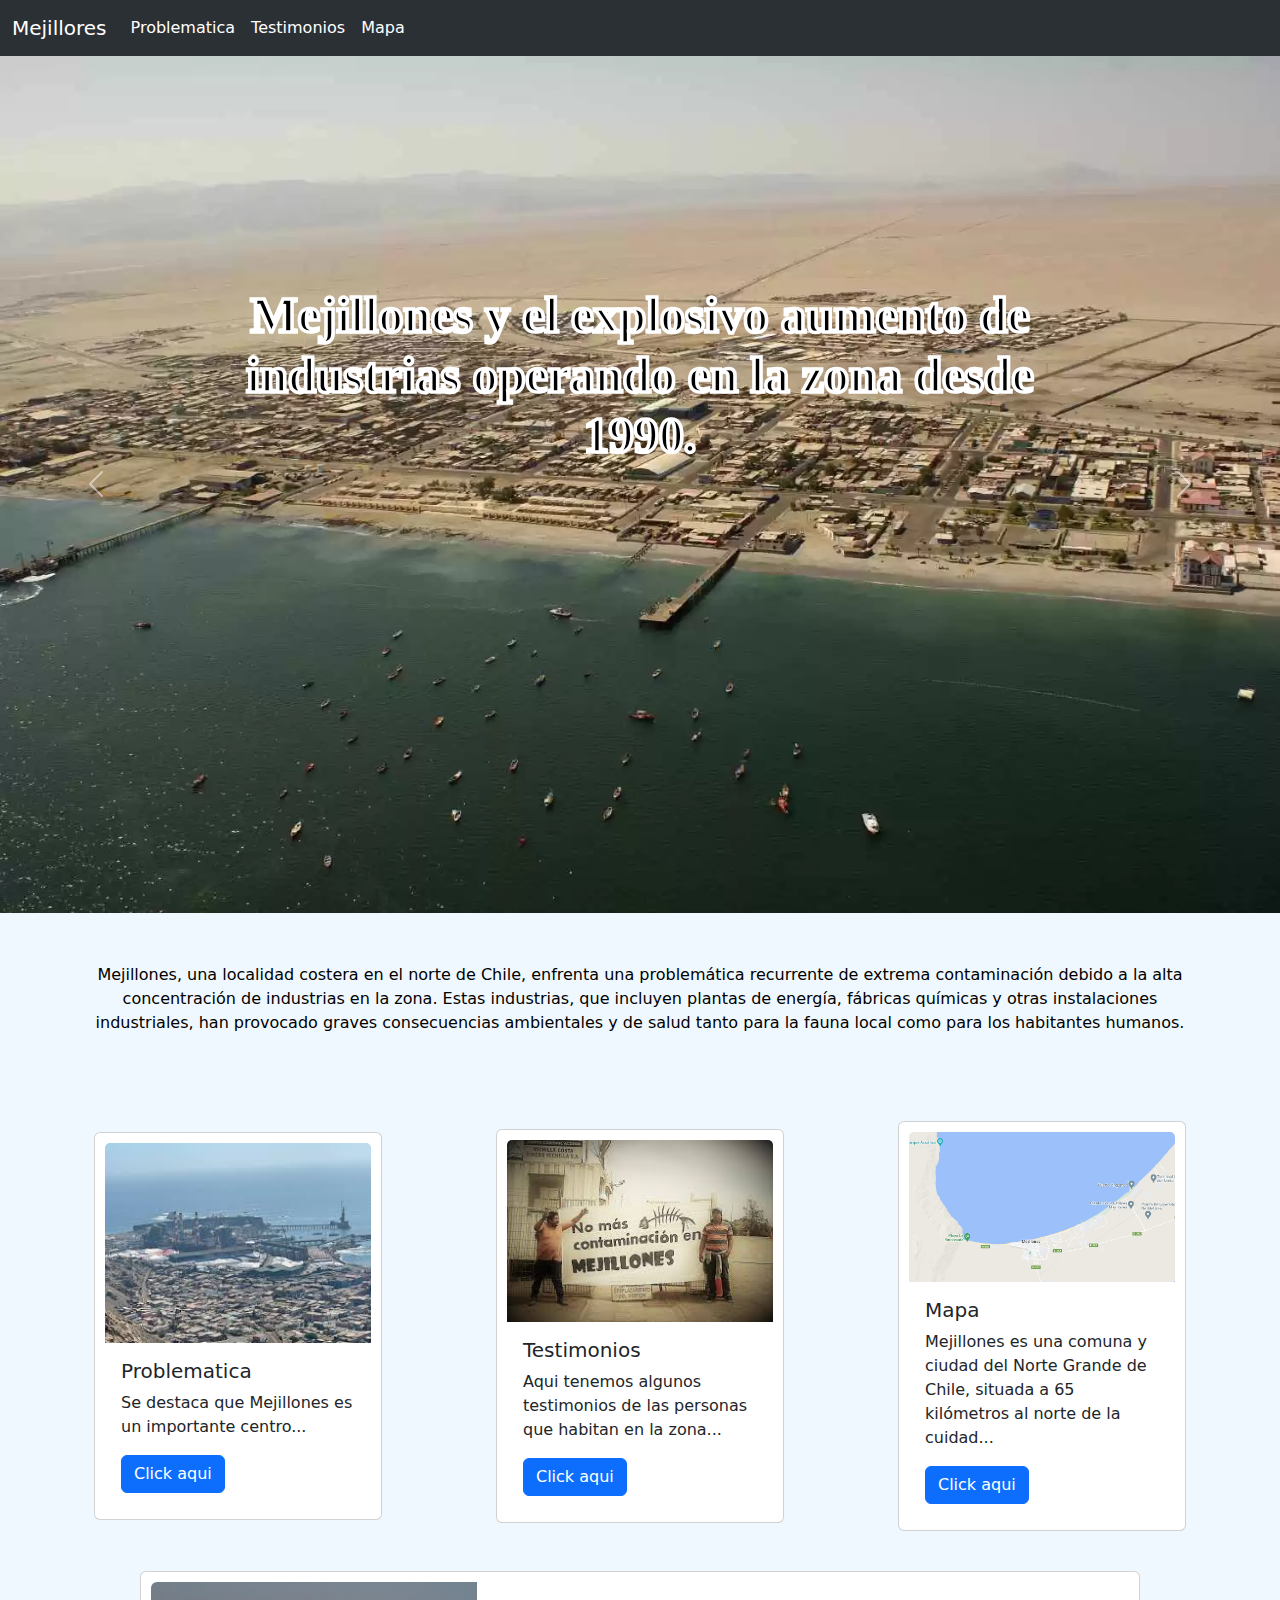
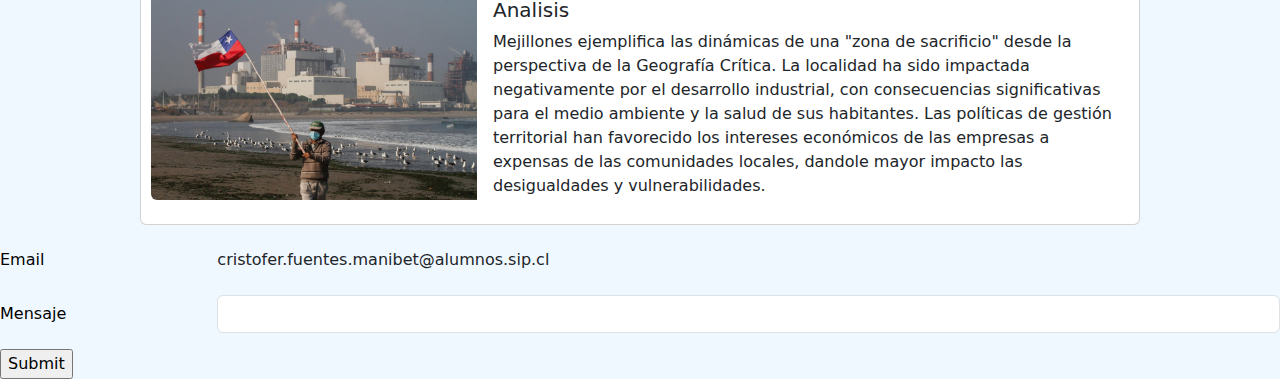
<file: index.html>
<!DOCTYPE html>
<html lang="en">

<head>
  <meta charset="utf-8" />
  <meta name="viewport" content="width=device-width, initial-scale=1" />
  <title>Mejillones Zona de sacrificio</title>
  <link rel="stylesheet" href="style.css" />
  <link href="https://cdn.jsdelivr.net/npm/bootstrap@5.3.3/dist/css/bootstrap.min.css" rel="stylesheet"
    integrity="sha384-QWTKZyjpPEjISv5WaRU9OFeRpok6YctnYmDr5pNlyT2bRjXh0JMhjY6hW+ALEwIH" crossorigin="anonymous" />
  <link rel="icon" href="img/paisicono.png">
</head>

<body>
  <script src="https://cdn.jsdelivr.net/npm/bootstrap@5.3.3/dist/js/bootstrap.bundle.min.js"
    integrity="sha384-YvpcrYf0tY3lHB60NNkmXc5s9fDVZLESaAA55NDzOxhy9GkcIdslK1eN7N6jIeHz"
    crossorigin="anonymous"></script>

  <!-- inicio barra navegación -->
  <div class="main">
    <div>
      <nav class="navbar navbar-expand-lg bg-body-tertiary" data-bs-theme="dark">
        <div class="container-fluid">
          <a class="navbar-brand Tamaño-texto" href="index.html">Mejillores</a>
          <button class="navbar-toggler" type="button" data-bs-toggle="collapse"
            data-bs-target="#navbarSupportedContent" aria-controls="navbarSupportedContent" aria-expanded="false"
            aria-label="Toggle navigation">
            <span class="navbar-toggler-icon"></span>
          </button>
          <div class="collapse navbar-collapse" id="navbarSupportedContent">
            <ul class="navbar-nav me-auto mb-2 mb-lg-0">
              <li class="nav-item">
                <a class="nav-link active Tamaño-texto" href="problematica.html">Problematica</a>
              </li>
              <li class="nav-item">
                <a class="nav-link active Tamaño-texto" href="testimonios.html">Testimonios</a>
              </li>
              <li class="nav-item">
                <a class="nav-link active Tamaño-texto" href="Mapa.html">Mapa</a>
              </li>
              </form>
          </div>
        </div>
      </nav>
    </div>

    <!-- fin barra navegación -->

    <!-- Inicio carrusel -->
    <div id="carouselExampleAutoplaying" class="carousel slide" data-bs-ride="carousel">
      <div class="carousel-inner">
        <div class="carousel-item active carrusel">
          <div class="carousel-caption d-none d-md-block">
            <h1 class="TituloP">Mejillones y el explosivo aumento de industrias operando en la zona desde 1990.</h1>
          </div>
          <img src="img/ZonaMejillones.webp" class="d-block w-100" alt="Zona de mejillones" />
        </div>
        <div class="carousel-item">
          <div class="carousel-caption d-none d-md-block">
            <h1 class="TituloP">Mejillones y el explosivo aumento de industrias operando en la zona desde 1990.</h1>
          </div>
          <img src="img/fabrica.jpg" class="d-block w-100" alt="Fabrica en mejillones" />
        </div>
      </div>
      <button class="carousel-control-prev" type="button" data-bs-target="#carouselExampleAutoplaying"
        data-bs-slide="prev">
        <span class="carousel-control-prev-icon" aria-hidden="true"></span>
        <span class="visually-hidden">Previous</span>
      </button>
      <button class="carousel-control-next" type="button" data-bs-target="#carouselExampleAutoplaying"
        data-bs-slide="next">
        <span class="carousel-control-next-icon" aria-hidden="true"></span>
        <span class="visually-hidden">Next</span>
      </button>
    </div>
    <!-- Fin carrusel -->

    <!--Inicio INFORACION DE MEJILLONES -->
    <p class="parrafo">
      Mejillones, una localidad costera en el norte de Chile, enfrenta una
      problemática recurrente de extrema contaminación debido a la alta
      concentración de industrias en la zona. Estas industrias, que incluyen
      plantas de energía, fábricas químicas y otras instalaciones industriales,
      han provocado graves consecuencias ambientales y de salud tanto para la
      fauna local como para los habitantes humanos.
    </p>
    <!-- Fin INFORACION DE MEJILLONES -->

    <!-- Inicio tarjeta -->
    <div class="tarjeta">
      <div class="card" style="width: 18rem;">
        <img src="img/Problematica.jpg" class="card-img-top" alt="Imagen de la contaminacios de mejillones">
        <div class="card-body">
          <h5 class="card-title">Problematica</h5>
          <p class="card-text">Se destaca que Mejillones es un importante centro...</p>
          <a href="problematica.html" class="btn btn-primary">Click aqui</a>
        </div>
      </div>
      <div class="card" style="width: 18rem;">
        <img src="img/testimonios.jpg" class="card-img-top" alt="personas con un cartes " no mas contaminacion en
          mejillones">
        <div class="card-body">
          <h5 class="card-title">Testimonios</h5>
          <p class="card-text">Aqui tenemos algunos testimonios de las personas que habitan en la zona...</p>
          <a href="testimonios.html" class="btn btn-primary">Click aqui</a>
        </div>
      </div>
      <div class="card" style="width: 18rem;">
        <img src="img/Mapa-portada.PNG" class="card-img-top" alt="Mapa de mejillones">
        <div class="card-body">
          <h5 class="card-title">Mapa</h5>
          <p class="card-text">Mejillones es una comuna y ciudad del Norte Grande de Chile, situada a 65 kilómetros al
            norte de la cuidad...</p>
          <a href="Mapa.html" class="btn btn-primary">Click aqui</a>
        </div>
      </div>
    </div>

    <!-- Fin targeta -->

    <!-- inicio analisis -->

    <div class="Analisis">
      <div class="card mb-3" style="max-width: 1000px;">
        <div class="row g-0">
          <div class="col-md-4">
            <img src="img/Analisis.jpg" class="img-fluid rounded-start" alt="">
          </div>
          <div class="col-md-8">
            <div class="card-body">
              <h5 class="card-title">Analisis</h5>
              <p class="card-text">Mejillones ejemplifica las dinámicas de una "zona de sacrificio" desde la perspectiva
                de la Geografía Crítica. La localidad ha sido impactada negativamente por el desarrollo industrial, con
                consecuencias significativas para el medio ambiente y la salud de sus habitantes. Las políticas de
                gestión territorial han favorecido los intereses económicos de las empresas a expensas de las
                comunidades locales, dandole mayor impacto las desigualdades y vulnerabilidades.
              </p>
            </div>
          </div>
        </div>
      </div>
    </div>

    <!-- fin analisis -->

    <!-- Inicio Buzon mensajes -->

    <form action="enviar.php" method="post">
      <div class="mb-3 row">
        <label for="staticEmail" class="col-sm-2 col-form-label">Email</label>
        <div class="col-sm-10">
          <input type="text" readonly class="form-control-plaintext" id="staticEmail"
            value="cristofer.fuentes.manibet@alumnos.sip.cl">
        </div>
      </div>
      <div class="mb-3 row">
        <label for="DejarMensaje" class="col-sm-2 col-form-label">Mensaje</label>
        <div class="col-sm-10">
          <input type="text" class="form-control" id="DejarMensaje">
        </div>
      </div>
      <div>
        <input type="submit" name="envia" id="">
      </div>
    </form>

    <!-- Fin Buzon mensajes -->

  </div>

</body>

</html>
</file>
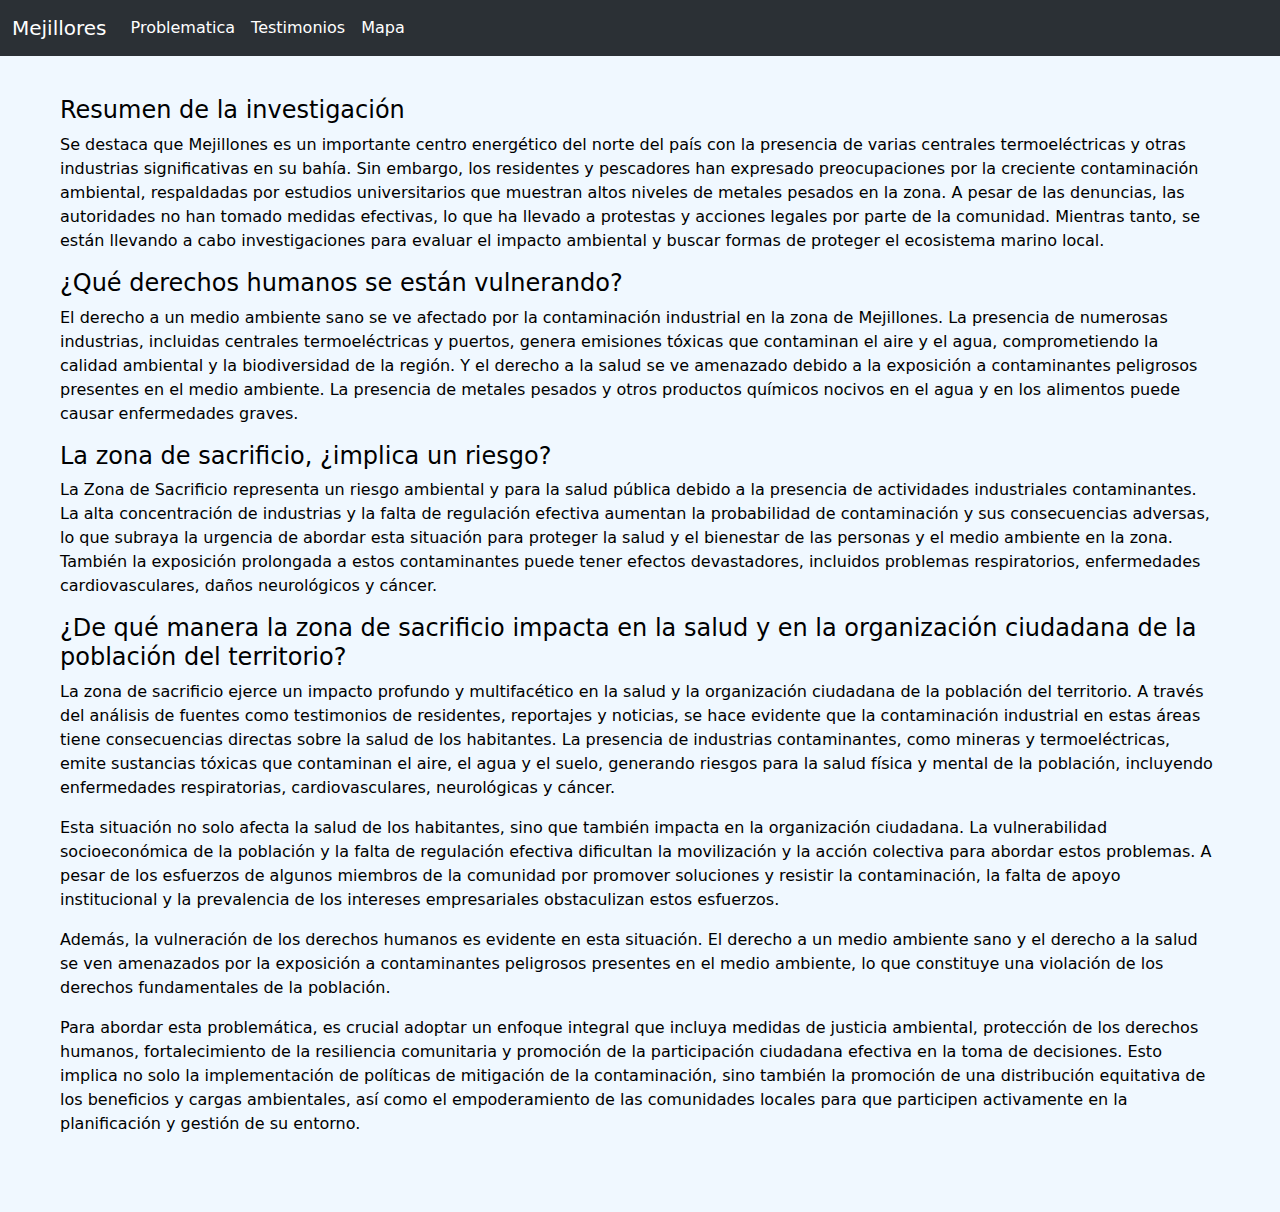
<file: problematica.html>
<!DOCTYPE html>
<html lang="en">

<head>
  <meta charset="utf-8" />
  <meta name="viewport" content="width=device-width, initial-scale=1" />
  <title>Mejillones Zona de sacrificio</title>
  <link rel="stylesheet" href="style.css" />
  <link href="https://cdn.jsdelivr.net/npm/bootstrap@5.3.3/dist/css/bootstrap.min.css" rel="stylesheet"
    integrity="sha384-QWTKZyjpPEjISv5WaRU9OFeRpok6YctnYmDr5pNlyT2bRjXh0JMhjY6hW+ALEwIH" crossorigin="anonymous" />
  <link rel="icon" href="img/paisicono.png">
</head>

<body>
  <script src="https://cdn.jsdelivr.net/npm/bootstrap@5.3.3/dist/js/bootstrap.bundle.min.js"
    integrity="sha384-YvpcrYf0tY3lHB60NNkmXc5s9fDVZLESaAA55NDzOxhy9GkcIdslK1eN7N6jIeHz"
    crossorigin="anonymous"></script>

  <!-- inicio barra navegación -->
  <div class="main">
    <nav class="navbar navbar-expand-lg bg-body-tertiary" data-bs-theme="dark">
      <div class="container-fluid">
        <a class="navbar-brand" href="index.html">Mejillores</a>
        <button class="navbar-toggler" type="button" data-bs-toggle="collapse" data-bs-target="#navbarSupportedContent"
          aria-controls="navbarSupportedContent" aria-expanded="false" aria-label="Toggle navigation">
          <span class="navbar-toggler-icon"></span>
        </button>
        <div class="collapse navbar-collapse" id="navbarSupportedContent">
          <ul class="navbar-nav me-auto mb-2 mb-lg-0">
            <li class="nav-item">
              <a class="nav-link active" aria-current="page" href="problematica.html">Problematica</a>
            </li>
            <li class="nav-item">
              <a class="nav-link active" aria-current="page" href="testimonios.html">Testimonios</a>
            </li>
            <li class="nav-item">
              <a class="nav-link active" aria-current="page" href="Mapa.html">Mapa</a>
            </li>
            </form>
        </div>
      </div>
    </nav>
    <!-- fin barra navegación -->

    <div class="preguntas">
      <h4>Resumen de la investigación</h4>
      <p>Se destaca que Mejillones es un importante centro energético del norte del país con la presencia de varias
        centrales termoeléctricas y otras industrias significativas en su bahía. Sin embargo, los residentes y
        pescadores han expresado preocupaciones por la creciente contaminación ambiental, respaldadas por estudios universitarios
        que muestran altos niveles de metales pesados en la zona. A pesar de las denuncias, las autoridades no han tomado
        medidas efectivas, lo que ha llevado a protestas y acciones legales por parte de la comunidad. Mientras tanto,
        se están llevando a cabo investigaciones para evaluar el impacto ambiental y buscar formas de proteger el
        ecosistema marino local.</p>

      <h4>¿Qué derechos humanos se están vulnerando?</h4>

      <p>El derecho a un medio ambiente sano se ve afectado por la contaminación industrial en la zona de Mejillones. La
        presencia de numerosas industrias, incluidas centrales termoeléctricas y puertos, genera emisiones tóxicas que
        contaminan el aire y el agua, comprometiendo la calidad ambiental y la biodiversidad de la región. Y el derecho
        a la salud se ve amenazado debido a la exposición a contaminantes peligrosos presentes en el medio ambiente. La
        presencia de metales pesados y otros productos químicos nocivos en el agua y en los alimentos puede causar
        enfermedades graves.</p>

      <h4>La zona de sacrificio, ¿implica un riesgo?</h4>

      <p>La Zona de Sacrificio representa un riesgo ambiental y para la salud pública debido a la presencia de
        actividades industriales contaminantes. La alta concentración de industrias y la falta de regulación efectiva aumentan la
        probabilidad de contaminación y sus consecuencias adversas, lo que subraya la urgencia de abordar esta situación
        para proteger la salud y el bienestar de las personas y el medio ambiente en la zona. También la exposición
        prolongada a estos contaminantes puede tener efectos devastadores, incluidos problemas respiratorios,
        enfermedades cardiovasculares, daños neurológicos y cáncer.</p>

      <h4>¿De qué manera la zona de sacrificio impacta en la salud y en la organización ciudadana de la población del
        territorio? </h4>

      <p>La zona de sacrificio ejerce un impacto profundo y multifacético en la salud y la organización ciudadana de la
        población del territorio. A través del análisis de fuentes como testimonios de residentes, reportajes y
        noticias, se hace evidente que la contaminación industrial en estas áreas tiene consecuencias directas sobre la
        salud de los habitantes. La presencia de industrias contaminantes, como mineras y termoeléctricas, emite
        sustancias tóxicas que contaminan el aire, el agua y el suelo, generando riesgos para la salud física y mental
        de la población, incluyendo enfermedades respiratorias, cardiovasculares, neurológicas y cáncer.</p>

      <p>Esta situación no solo afecta la salud de los habitantes, sino que también impacta en la organización
        ciudadana. La vulnerabilidad socioeconómica de la población y la falta de regulación efectiva dificultan la movilización y
        la acción colectiva para abordar estos problemas. A pesar de los esfuerzos de algunos miembros de la comunidad
        por promover soluciones y resistir la contaminación, la falta de apoyo institucional y la prevalencia de los
        intereses empresariales obstaculizan estos esfuerzos.</p>

      <p>Además, la vulneración de los derechos humanos es evidente en esta situación. El derecho a un medio ambiente
        sano y el derecho a la salud se ven amenazados por la exposición a contaminantes peligrosos presentes en el
        medio ambiente, lo que constituye una violación de los derechos fundamentales de la población.</p>

      <p>Para abordar esta problemática, es crucial adoptar un enfoque integral que incluya medidas de justicia
        ambiental, protección de los derechos humanos, fortalecimiento de la resiliencia comunitaria y promoción de la
        participación ciudadana efectiva en la toma de decisiones. Esto implica no solo la implementación de políticas
        de mitigación de la contaminación, sino también la promoción de una distribución equitativa de los beneficios y
        cargas ambientales, así como el empoderamiento de las comunidades locales para que participen activamente en la
        planificación y gestión de su entorno.</p>
    </div>
  </div>
</body>

</html>
</file>
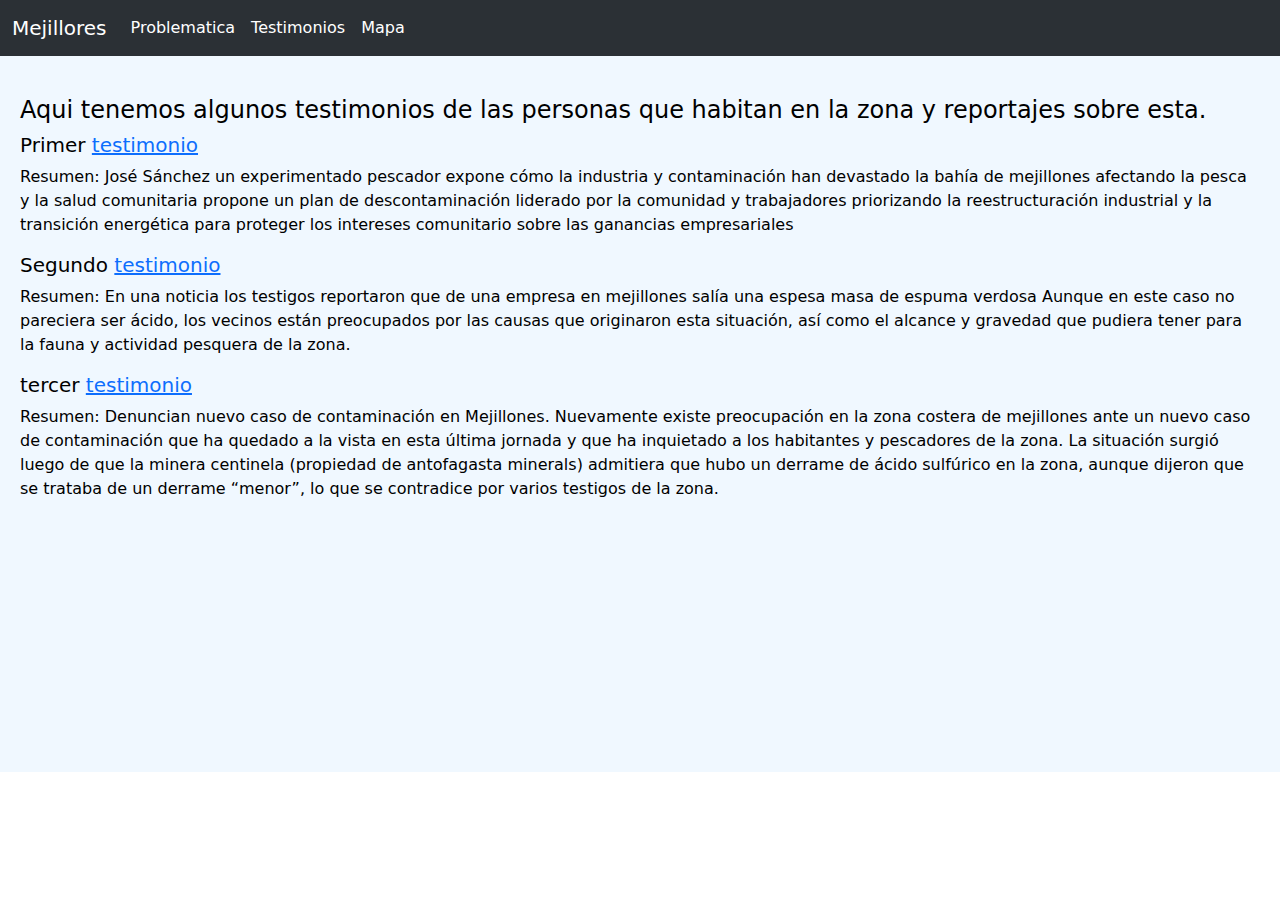
<file: testimonios.html>
<!DOCTYPE html>
<html lang="en">

<head>
  <meta charset="utf-8" />
  <meta name="viewport" content="width=device-width, initial-scale=1" />
  <title>Mejillones Zona de sacrificio</title>
  <link rel="stylesheet" href="style.css" />
  <link href="https://cdn.jsdelivr.net/npm/bootstrap@5.3.3/dist/css/bootstrap.min.css" rel="stylesheet"
    integrity="sha384-QWTKZyjpPEjISv5WaRU9OFeRpok6YctnYmDr5pNlyT2bRjXh0JMhjY6hW+ALEwIH" crossorigin="anonymous" />
  <link rel="icon" href="img/paisicono.png">
</head>

<body>
  <script src="https://cdn.jsdelivr.net/npm/bootstrap@5.3.3/dist/js/bootstrap.bundle.min.js"
    integrity="sha384-YvpcrYf0tY3lHB60NNkmXc5s9fDVZLESaAA55NDzOxhy9GkcIdslK1eN7N6jIeHz"
    crossorigin="anonymous"></script>

  <!-- inicio barra navegación -->
  <div class="main">
    <nav class="navbar navbar-expand-lg bg-body-tertiary" data-bs-theme="dark">
      <div class="container-fluid">
        <a class="navbar-brand" href="index.html">Mejillores</a>
        <button class="navbar-toggler" type="button" data-bs-toggle="collapse" data-bs-target="#navbarSupportedContent"
          aria-controls="navbarSupportedContent" aria-expanded="false" aria-label="Toggle navigation">
          <span class="navbar-toggler-icon"></span>
        </button>
        <div class="collapse navbar-collapse" id="navbarSupportedContent">
          <ul class="navbar-nav me-auto mb-2 mb-lg-0">
            <li class="nav-item">
              <a class="nav-link active" aria-current="page" href="problematica.html">Problematica</a>
            </li>
            <li class="nav-item">
              <a class="nav-link active" aria-current="page" href="testimonios.html">Testimonios</a>
            </li>
            <li class="nav-item">
              <a class="nav-link active" aria-current="page" href="Mapa.html">Mapa</a>
            </li>
            </form>
        </div>
      </div>
    </nav>
  </div>
  <!-- fin barra navegación -->

  <!-- Inicio testimonios -->
  <div class="main">
    <div class="Texto-testimonio">
      <h4>Aqui tenemos algunos testimonios de las personas que habitan en la zona y reportajes sobre esta.</h4>

      <h5>Primer <a href="https://www.laizquierdadiario.cl/Bahia-no-esta-enferma-esta-muerta-Entrevista-a-Jose-Sanchez-dirigente-de-los-Pescadores-Artesanales">testimonio</a>
      </h5>
      <p>Resumen: José Sánchez un experimentado pescador expone cómo la industria y contaminación han devastado la bahía
        de mejillones afectando la pesca y la salud comunitaria propone un plan de descontaminación liderado por la
        comunidad y trabajadores priorizando la reestructuración industrial y la transición energética para proteger los
        intereses comunitario sobre las ganancias empresariales
      </p>

      <h5>Segundo <a href="https://www.terram.cl/2018/10/mejillones-la-encrucijada-entre-el-progreso-y-el-medio-ambiente/">testimonio</a>
      </h5>

      <p>Resumen: En una noticia los testigos reportaron que de una empresa en mejillones salía una espesa masa de
        espuma verdosa Aunque en este caso no pareciera ser ácido, los vecinos están preocupados por las causas que
        originaron esta situación, así como el alcance y gravedad que pudiera tener para la fauna y actividad pesquera
        de la zona.</p>

      <h5>tercer <a href="https://chilesustentable.net/2017/11/denuncian-nuevo-caso-de-contaminacion-en-mejillones/">testimonio</a>
      </h5>
      <p> Resumen: Denuncian nuevo caso de contaminación en Mejillones.
        Nuevamente existe preocupación en la zona costera de mejillones ante un nuevo caso de contaminación que ha
        quedado a la vista en esta última jornada y que ha inquietado a los habitantes y pescadores de la zona.
        La situación surgió luego de que la minera centinela (propiedad de antofagasta minerals) admitiera que hubo un
        derrame de ácido sulfúrico en la zona, aunque dijeron que se trataba de un derrame “menor”, lo que se contradice
        por varios testigos de la zona.</p>

    </div>
  </div>
  <!-- Fin testimonios -->
</body>

</html>
</file>
<file: style.css>
.carrusel{
    background-size: cover;
    background-position: center;
}

.parrafo{
    padding: 50px;
    margin-left: 40px;
    margin-right: 40px;
    text-align: center;
    justify-content: center
}

.card{
    padding: 10px;
    margin: 20px;
}

.tarjeta{
    display: flex;
    justify-content: space-evenly;
    align-items: center;

}

.main{
    background-color: aliceblue;
    color: rgb(0, 0, 0);
}

.P-P{
    margin: 30px;
}

.encabezado{
    margin: 50px;
}

.Texto-testimonio{
    padding: 20px;
    padding-top: 40px;
    padding-bottom: 255px;
}

.preguntas{
    padding: 60px;
    padding-top: 40px;
}
.Analisis{
    display: flex;
    justify-content: space-evenly;
    align-items: center;

}

.mapa{
    margin: 100px;
}

.TituloP{
    justify-content: center;
    align-items: center;
    padding-bottom: 400px;
    font-family: 'Times New Roman', Times, serif;
    color: rgb(0, 0, 0);
    font-weight: 1000;
    -webkit-text-stroke-width: 2px;
    -webkit-text-stroke-color: rgb(255, 255, 255);
    font-size: 50px;
}
</file>
